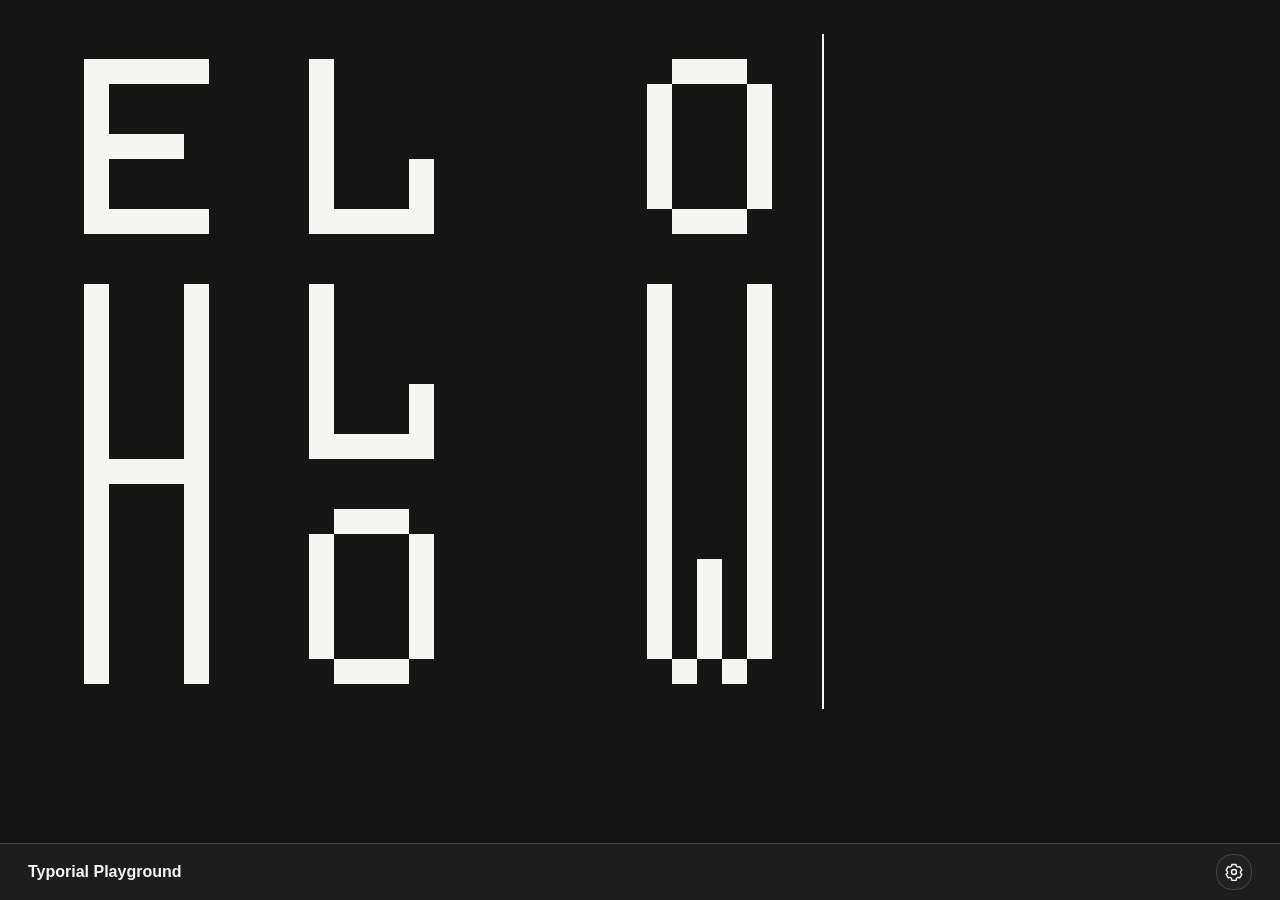
<file: index.html>
<!doctype html>
<html lang="en" data-theme="dark">
  <head>
    <meta charset="utf-8" />
    <meta name="viewport" content="width=device-width,initial-scale=1" />
    <title>Typorial Playground</title>
    <style>
    </style>
    <link rel="stylesheet" href="style/style.css" />
  </head>
  <body>
    <div class="app controls-collapsed">
      <main class="stage" aria-label="Typorial typing canvas">
        <div id="words" class="words"></div>
        <textarea
          id="keyboardCapture"
          class="keyboard-capture"
          aria-label="Type on the Typorial canvas"
          autocomplete="off"
          autocapitalize="characters"
          spellcheck="false"
        ></textarea>
      </main>

      <div class="controls-dock">
        <header class="controls-header">
          <h1>Typorial Playground</h1>
      <button
        id="controlsToggle"
        class="controls-toggle"
        type="button"
        aria-controls="controls"
        aria-expanded="false"
        aria-label="Show controls"
        title="Show controls"
      >
        <svg class="settings-icon" aria-hidden="true" width="20" height="20" viewBox="0 0 24 24" fill="none" stroke="currentColor" stroke-width="1.7" stroke-linecap="round" stroke-linejoin="round">
          <path d="m9.5 3-.5 2.1-1.8 1-2.1-.6-2.5 4.3 1.6 1.5v2.1l-1.6 1.4 2.5 4.3 2.1-.6 1.8 1 .5 2.5h5l.5-2.5 1.8-1 2.1.6 2.5-4.3-1.6-1.4v-2.1l1.6-1.5-2.5-4.3-2.1.6-1.8-1-.5-2.1Z" />
          <circle cx="12" cy="12" r="3" />
        </svg>
        <svg class="close-icon" aria-hidden="true" width="20" height="20" viewBox="0 0 24 24" fill="none" stroke="currentColor" stroke-width="1.7" stroke-linecap="round">
          <path d="M6 6l12 12M18 6 6 18" />
        </svg>
      </button>
        </header>
      <aside id="controls" class="controls">
        <div class="control-group">
        <label for="themeMode">Appearance</label>
        <select id="themeMode">
          <option value="dark" selected>Dark</option>
          <option value="light">Light</option>
        </select>
        </div>

        <div class="control-group">
        <label for="glyphDesign">Glyph design</label>
        <select id="glyphDesign">
          <option value="rounded" selected>Rounded serif</option>
          <option value="geometric">Geometric</option>
        </select>
        </div>

        <div class="control-group">
        <label for="scale">Scale</label>
        <div class="row">
          <input id="scale" type="range" min="2" max="12" step="1" value="6" />
          <span class="value"><span id="scaleVal">6</span> px</span>
        </div>
        </div>

        <div class="control-group">
        <label for="wordSpace">Word spacing</label>
        <div class="row">
          <input
            id="wordSpace"
            type="range"
            min="0"
            max="2"
            step="0.1"
            value="0.5"
          />
          <span class="value"><span id="wordSpaceVal">0.5</span> cells</span>
        </div>
        </div>

        <div class="control-group">
        <label for="lineHeight">Line height</label>
        <div class="row">
          <input
            id="lineHeight"
            type="range"
            min="1"
            max="3"
            step="0.1"
            value="1.1"
          />
          <span class="value"><span id="lineHeightVal">1.0</span>×</span>
        </div>
        </div>

        <fieldset class="logic-options">
          <legend>Typesetting path</legend>
          <div class="logic-grid">
            <label class="logic-option">
              <input type="radio" name="typesettingLogic" value="spiral-expanded" checked aria-label="Large-start spiral" />
              <code class="logic-matrix">123<br />163<br />154</code>
            </label>
            <label class="logic-option">
              <input type="radio" name="typesettingLogic" value="spiral-lower" aria-label="Spiral ↑" />
              <code class="logic-matrix">345<br />296<br />187</code>
            </label>
            <label class="logic-option">
              <input type="radio" name="typesettingLogic" value="snake-lower" aria-label="Snake ↑" />
              <code class="logic-matrix">349<br />258<br />167</code>
            </label>
            <label class="logic-option">
              <input type="radio" name="typesettingLogic" value="spiral-upper" aria-label="Spiral ↓" />
              <code class="logic-matrix">187<br />296<br />345</code>
            </label>
            <label class="logic-option">
              <input type="radio" name="typesettingLogic" value="snake-upper" aria-label="Columns ↓↓↑" />
              <code class="logic-matrix">149<br />258<br />367</code>
            </label>
            <label class="logic-option">
              <input type="radio" name="typesettingLogic" value="latin-flow" aria-label="Latin flow" />
              <code class="logic-matrix">123<br />145<br />675</code>
            </label>
          </div>
        </fieldset>

        <div class="display-options">
        <label class="row toggle-option"><input id="showCells" type="checkbox" /><span>Show cell boundaries</span></label>

        <label class="row toggle-option"><input id="showPixels" type="checkbox" /><span>Show pixel grid</span></label>

        <label class="row toggle-option"><input id="showNumbers" type="checkbox" /><span>Show placement numbers</span></label>

        <label class="row toggle-option"><input id="preserveLineBreaks" type="checkbox" /><span>Preserve line breaks</span></label>

        <label class="row toggle-option"><input id="showLabels" type="checkbox"/><span>Show standard wording</span></label>

        <label class="row toggle-option"><input id="apostropheMarker" type="checkbox" checked /><span>Experimental apostrophe marker</span></label>
        </div>
      </aside>



      </div>
    </div>

    <script src="script/glyphs.generated.js"></script>
    <script>
      window.TYPORIAL_GLYPH_SETS = { rounded: window.TYPORIAL_GLYPHS };
    </script>
    <script src="script/glyphs2.generated.js"></script>
    <script>
      window.TYPORIAL_GLYPH_SETS.geometric = window.TYPORIAL_GLYPHS;
      window.TYPORIAL_GLYPHS = window.TYPORIAL_GLYPH_SETS.rounded;
    </script>
    <script src="script/idle.js"></script>
    <script src="script/script.js"></script>
  </body>
</html>
</file>
<file: style/style.css>
:root {
        color-scheme: dark;
        --bg: #151515;
        --panel: #202020;
        --panel-bg: rgba(32,32,32,.8);
        --ink: #f5f5f2;
        --muted: #aaa;
        --line: #444;
        --pixel-grid: #484848;
        --number-bg: rgba(32,32,32,.85);
      }
      :root[data-theme="light"] {
        color-scheme: light;
        --bg: #f5f5f2;
        --panel: #ffffff;
        --panel-bg: rgba(255,255,255,.8);
        --ink: #111;
        --muted: #666;
        --line: #d8d8d2;
        --pixel-grid: #ddd;
        --number-bg: rgba(255,255,255,.75);
      }
      * {
        box-sizing: border-box;
      }
      body {
        margin: 0;
        font-family: Arial, Helvetica, sans-serif;
        background: var(--bg);
        color: var(--ink);
      }
      .app {
        display: grid;
        grid-template-rows: minmax(0, 1fr) auto;
        height: 100vh;
        height: 100dvh;
      }
      .controls-dock {
        position: relative;
        min-width: 0;
        border-top: 1px solid var(--line);
        background: var(--panel-bg);
      }
      .controls-header {
        display: flex;
        align-items: center;
        justify-content: space-between;
        gap: 16px;
        padding: 10px 28px;
      }
      .controls {
        display: grid;
        grid-template-columns: repeat(5, minmax(0, 1fr));
        gap: 18px 24px;
        padding: 8px 28px 18px;
        background: transparent;
        max-height: 45vh;
        max-height: 45dvh;
        overflow: auto;
      }
      .control-group { min-width: 0; }
      .control-group > label { margin: 0 0 8px; }
      .control-group .row { margin: 0; }
      .display-options {
        grid-column: span 3;
        display: grid;
        grid-template-columns: repeat(3, minmax(0, 1fr));
        gap: 10px 20px;
        align-content: center;
      }
      .row.toggle-option {
        justify-content: flex-start;
        gap: 8px;
        margin: 0;
        font-size: 12px;
        font-weight: 400;
        cursor: pointer;
      }
      .app.controls-collapsed .controls {
        display: none;
      }
      .controls-toggle {
        display: grid;
        place-items: center;
        flex: 0 0 auto;
        width: 36px;
        height: 36px;
        padding: 0;
        border: 1px solid var(--line);
        border-radius: 16px;
        background: var(--panel);
        color: var(--ink);
        font: 24px/1 Arial, Helvetica, sans-serif;
        cursor: pointer;
      }
      .controls-toggle .settings-icon {
        display: none;
      }
      .app.controls-collapsed .controls-toggle .settings-icon {
        display: block;
      }
      .app.controls-collapsed .controls-toggle .close-icon {
        display: none;
      }
      .controls-toggle:hover {
        background: var(--bg);
      }
      .controls-toggle:focus-visible {
        outline: 2px solid var(--ink);
        outline-offset: 2px;
      }
      .controls-header h1 {
        margin: 0;
        font-size: 16px;
      }
      label {
        display: block;
        font-size: 12px;
        font-weight: 700;
        margin: 18px 0 7px;
      }
      #glyphDesign,
      #themeMode {
        width: 100%;
        padding: 10px 12px;
        border: 1px solid var(--line);
        border-radius: 6px;
        background: var(--panel);
        color: var(--ink);
        font: inherit;
        font-size: 13px;
        cursor: pointer;
      }
      #glyphDesign:focus-visible,
      #themeMode:focus-visible {
        outline: 2px solid var(--ink);
        outline-offset: 2px;
      }
      input[type="range"] {
        width: 100%;
      }
      .row {
        display: flex;
        align-items: center;
        justify-content: space-between;
        gap: 10px;
        margin: 10px 0;
        font-size: 13px;
      }
      .row input[type="checkbox"] {
        flex: 0 0 auto;
        margin: 0;
        transform: scale(1.15);
      }
      .value {
        color: var(--muted);
        min-width: 48px;
        text-align: right;
      }
      .logic-options {
        border: 0;
        margin: 0;
        min-width: 0;
        grid-column: span 2;
        padding: 0;
      }
      .logic-options legend {
        margin-bottom: 8px;
        padding: 0;
        font-size: 12px;
        font-weight: 700;
      }
      .logic-grid {
        display: grid;
        grid-template-columns: repeat(6, minmax(0, 1fr));
        gap: 6px;
      }
      .logic-option {
        display: grid;
        position: relative;
        justify-content: center;
        align-items: center;
        gap: 6px;
        margin: 0;
        padding: 8px;
        border: 1px solid var(--line);
        border-radius: 7px;
        cursor: pointer;
      }
      .logic-option:has(input:checked) {
        border-color: var(--ink);
        background: var(--bg);
      }
      .logic-option input {
        position: absolute;
        width: 1px;
        height: 1px;
        opacity: 0;
      }
      .logic-option:has(input:focus-visible) {
        outline: 2px solid var(--ink);
        outline-offset: 2px;
      }
      .logic-matrix {
        font: 13px/1.2 monospace;
        letter-spacing: 0.12em;
        text-align: center;
      }
      .stage {
        min-height: 0;
        min-width: 0;
        padding: 34px;
        overflow: auto;
        position: relative;
        cursor: text;
      }
      .words {
        display: flex;
        gap: 0;
        flex-wrap: wrap;
        align-items: flex-start;
      }
      .space-token {
        flex: 0 0 auto;
        height: 1px;
      }
      .line-break-token {
        flex: 0 0 100%;
        width: 100%;
        height: 0;
      }
      .paragraph-break-marker {
        flex: 0 0 auto;
        background: var(--ink);
        border-left-style: solid;
        border-left-color: var(--ink);
        print-color-adjust: exact;
        -webkit-print-color-adjust: exact;
      }
      .punctuation-token {
        flex: 0 0 auto;
      }
      .keep-with-previous {
        display: flex;
        flex: 0 0 auto;
        align-items: flex-start;
      }
      .punctuation-visual {
        display: flex;
        align-items: flex-end;
      }
      .words:empty::before {
        content: "Click anywhere and start typing";
        color: var(--muted);
        font-size: 14px;
      }
      .stage:focus-within .words:empty::before {
        content: "Start typing";
      }
      .keyboard-capture {
        position: fixed;
        width: 1px;
        height: 1px;
        padding: 0;
        border: 0;
        opacity: 0;
        pointer-events: none;
        resize: none;
      }
      .canvas-caret {
        width: 2px;
        height: var(--caret-height, 54px);
        background: var(--ink);
        opacity: 0;
      }
      .stage:focus-within .canvas-caret {
        opacity: 1;
        animation: caret-blink 1s steps(1, end) infinite;
      }
      @keyframes caret-blink {
        50% {
          opacity: 0;
        }
      }
      .word {
        display: grid;
        grid-template-rows: repeat(3, auto);
        position: relative;
      }
      .cell {
        position: relative;
        overflow: visible;
      }
      .cell.debug {
        outline: 1px solid #777;
        outline-offset: -1px;
      }
      .glyph {
        display: block;
        image-rendering: pixelated;
      }
      .pixel {
        shape-rendering: crispEdges;
      }
      .word-label {
        margin-top: 8px;
        font-size: 11px;
        color: var(--muted);
        text-align: center;
        font-family: monospace;
      }
      @media (max-width: 800px) {
        .controls-header { padding: 10px 18px; }
        .controls {
          grid-template-columns: repeat(2, minmax(0, 1fr));
          gap: 16px;
          padding: 18px;
        }
        .logic-options, .display-options { grid-column: 1 / -1; }
        .display-options { grid-template-columns: repeat(2, minmax(0, 1fr)); }
        .stage { padding: 24px 18px; }
      }

    @media print {
  :root, :root[data-theme="light"] {
    color-scheme: light;
    --bg: #fff;
    --panel: #fff;
    --ink: #111;
    --muted: #666;
    --line: #d8d8d2;
    --pixel-grid: #ddd;
    --number-bg: rgba(255,255,255,.75);
  }

  .controls-dock {
    display: none !important;
  }

  .app {
    height: auto;
    display: block;
  }

  .stage {
    padding: 0;
    overflow: visible;
  }

  .canvas-caret,
  .words:empty::before {
    display: none !important;
  }
}

      .idle-playing .canvas-caret {
        opacity: 1;
        animation: caret-blink 1s steps(1, end) infinite;
      }
</file>
